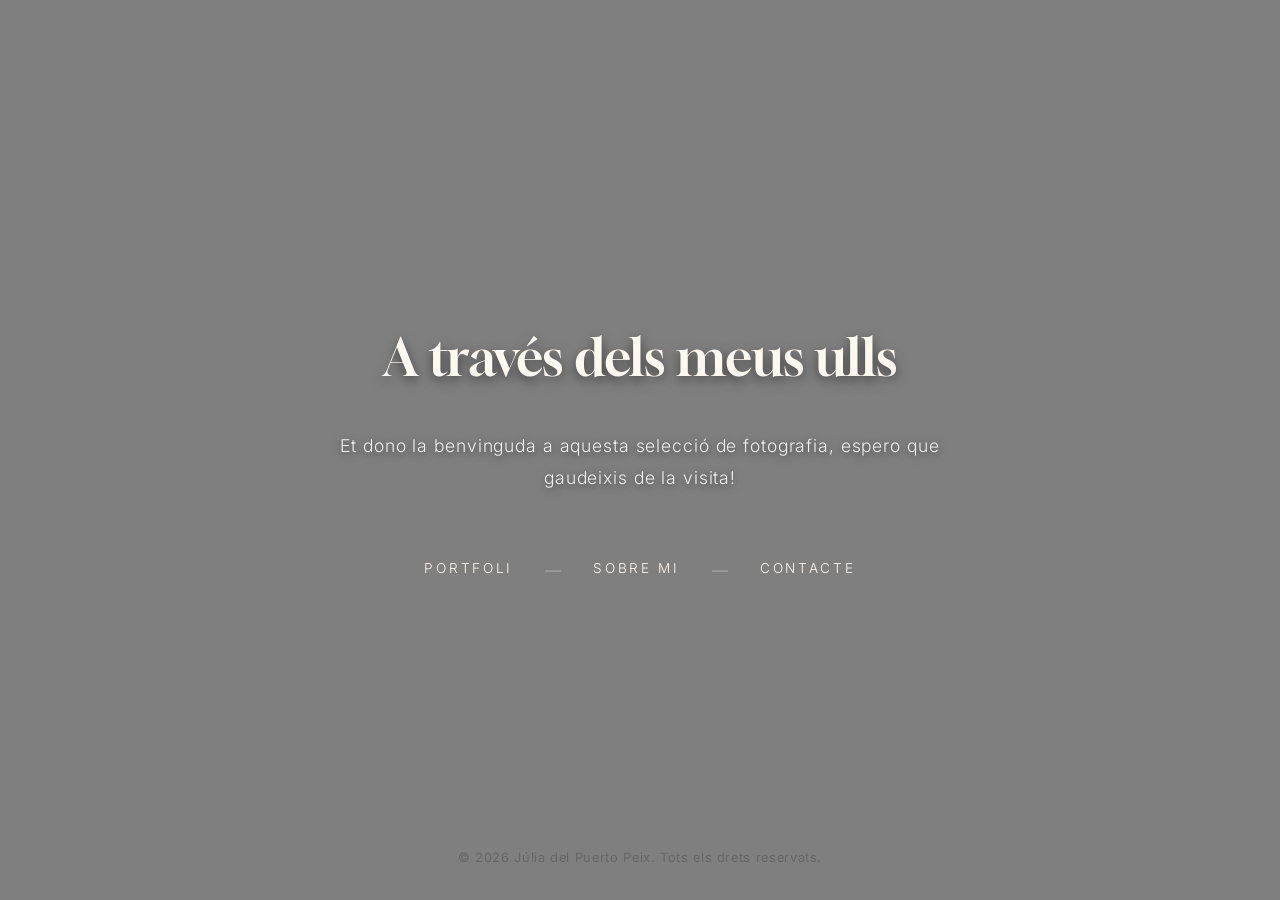
<file: index.html>
<!DOCTYPE html>
<html lang="ca">

<head>
    <meta charset="UTF-8">
    <meta name="viewport" content="width=device-width, initial-scale=1.0">
    <meta name="description"
        content="Portfoli personal de Júlia del Puerto Peix. Fotografia analògica, de viatge i projectes de programació.">
    <title>Júlia del Puerto Peix | Portfoli</title>

    <!-- Preconnexió als servidors de Google per millorar la velocitat de càrrega -->
    <link rel="preconnect" href="https://fonts.googleapis.com">
    <link rel="preconnect" href="https://fonts.gstatic.com" crossorigin>

    <!-- Importem Inter (tipografia de pal sec geomètrica) i Playfair Display (tipografia amb serifes elegant) -->
    <link
        href="https://fonts.googleapis.com/css2?family=Gloock&family=Inter:wght@300;400;500&family=Playfair+Display:ital,wght@0,400;0,500;0,600;1,400&display=swap"
        rel="stylesheet">

    <!-- Connexió amb els teus estils -->
    <link rel="stylesheet" href="./css/style.css">
</head>

<body class="tema-fosc page-home"> <!-- Podem gestionar el fons pur o grisos des d'aquí -->

    <!-- Capçalera: Conté la identitat i la navegació principal minimalista -->
    <header class="capcalera-principal">
        <div class="tornar-inici">
            <a href="/">&larr; Inici</a>
        </div>

        <nav class="navegacio-principal" aria-label="Navegació principal">
            <ul>
                <!-- Element pare amb submenú desplegable -->
                <li class="element-amb-submenu">
                    <a href="/galeria.html" class="etiqueta-menu" tabindex="0">Portfoli</a>
                    <!-- Llista niada per al submenú -->
                    <ul class="submenu" aria-label="Submenú de Portfoli">
                        <li><a href="/galeria.html?categoria=analogic">Analògic</a></li>
                        <li><a href="/galeria.html?categoria=de-viatge">De Viatge</a></li>
                        <li><a href="/galeria.html?categoria=el-dia-a-dia">El dia a dia</a></li>
                        <li><a href="/galeria.html?categoria=col-laboracions">Col·laboracions</a></li>
                    </ul>
                </li>
                <li><a href="/sobre-mi.html">Sobre mi</a></li>
                <li><a href="/contacte.html">Contacte</a></li>
            </ul>
        </nav>
    </header>

    <!-- Contingut central i únic de la pàgina -->
    <main class="contingut-principal">
        <!-- Portada d'impacte (Hero) -->
        <section class="portada-hero">
            <div class="portada-contingut">
                <h1 class="titol-hero">A través dels meus ulls</h1>
                <p class="subtitol-hero">Et dono la benvinguda a aquesta selecció de fotografia, espero que gaudeixis de
                    la visita!</p>
                <nav class="navegacio-portada">
                    <a href="/galeria.html" class="enllac-portada">Portfoli</a>
                    <span class="separador-portada">&mdash;</span>
                    <a href="/sobre-mi.html" class="enllac-portada">Sobre mi</a>
                    <span class="separador-portada">&mdash;</span>
                    <a href="/contacte.html" class="enllac-portada">Contacte</a>
                </nav>
            </div>
        </section>
    </main>

    <!-- Peu de pàgina -->
    <footer class="peu-pagina">
        <p>&copy; 2026 Júlia del Puerto Peix. Tots els drets reservats.</p>
    </footer>

</body>

</html>
</file>
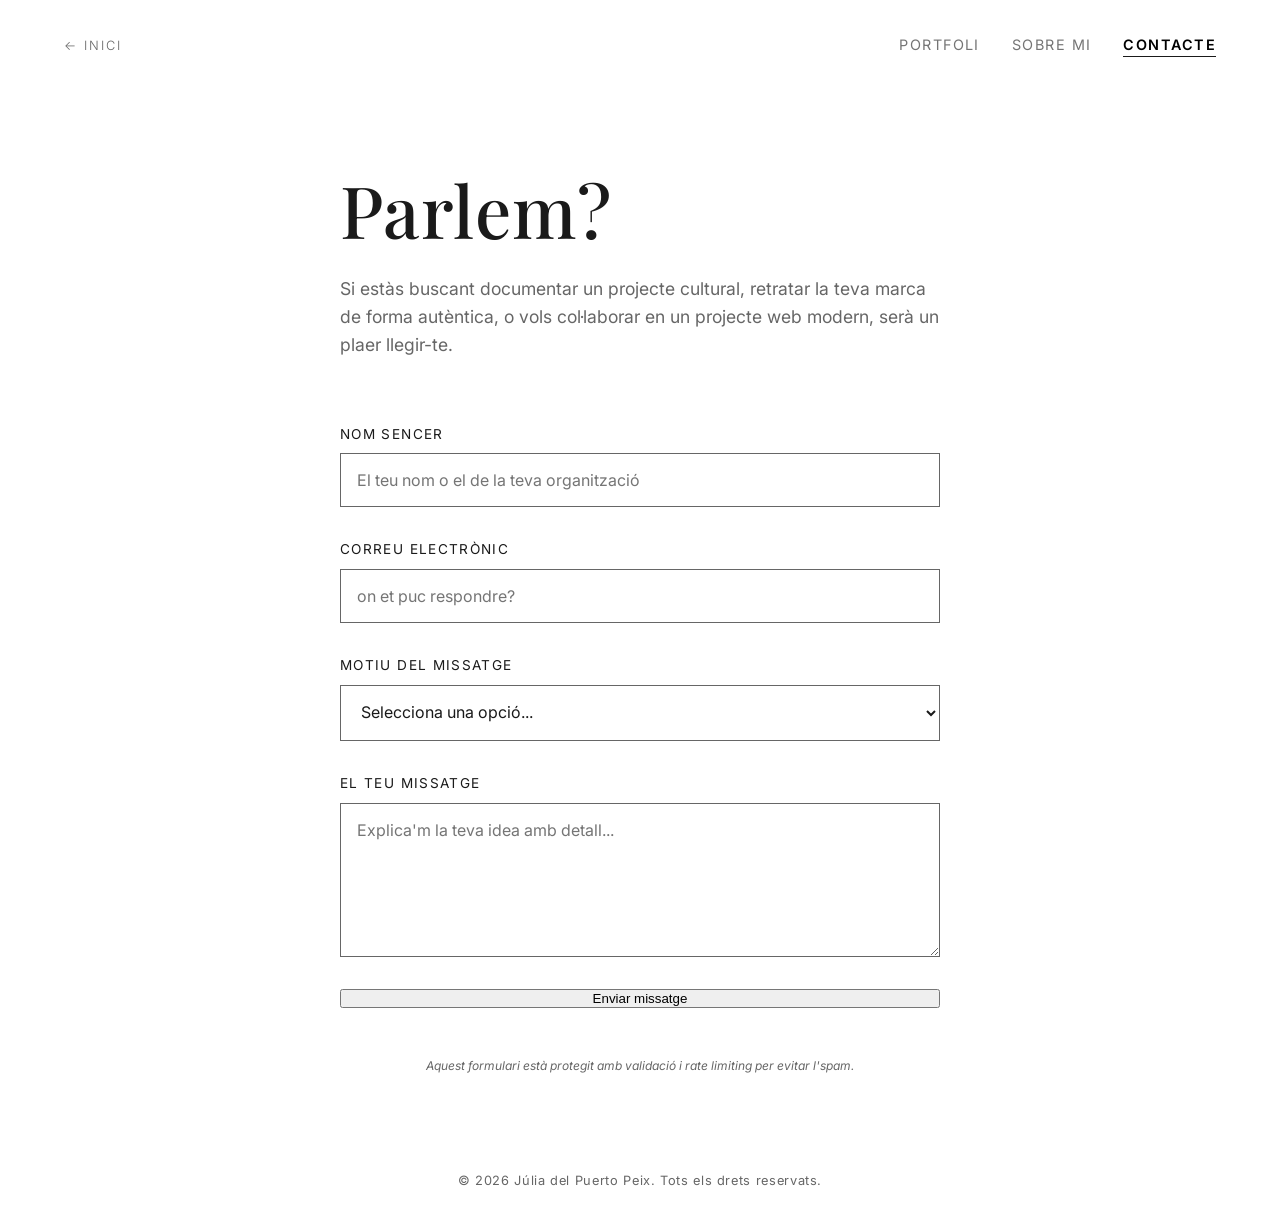
<file: contacte.html>
<!DOCTYPE html>
<html lang="ca">

<head>
    <meta charset="UTF-8">
    <meta name="viewport" content="width=device-width, initial-scale=1.0">
    <meta name="description"
        content="Posa't en contacte amb Júlia del Puerto Peix per a col·laboracions fotogràfiques o projectes web.">
    <title>Júlia del Puerto Peix | Contacte</title>

    <link rel="preconnect" href="https://fonts.googleapis.com">
    <link rel="preconnect" href="https://fonts.gstatic.com" crossorigin>
    <link
        href="https://fonts.googleapis.com/css2?family=Inter:wght@300;400;500&family=Playfair+Display:ital,wght@0,400;0,500;0,600;1,400&display=swap"
        rel="stylesheet">

    <link rel="stylesheet" href="./css/style.css">
</head>

<body class="tema-fosc pàgina-institucional">

    <!-- Capçalera Global -->
    <header class="capcalera-principal">
        <div class="tornar-inici">
            <a href="/">&larr; Inici</a>
        </div>

        <nav class="navegacio-principal" aria-label="Navegació principal">
            <ul>
                <li class="element-amb-submenu">
                    <a href="/galeria.html" class="etiqueta-menu" tabindex="0">Portfoli</a>
                    <ul class="submenu" aria-label="Submenú de Portfoli">
                        <li><a href="/galeria.html?categoria=analogic">Analògic</a></li>
                        <li><a href="/galeria.html?categoria=de-viatge">De Viatge</a></li>
                        <li><a href="/galeria.html?categoria=el-dia-a-dia">El dia a dia</a></li>
                        <li><a href="/galeria.html?categoria=col-laboracions">Col·laboracions</a></li>
                    </ul>
                </li>
                <li><a href="/sobre-mi.html">Sobre mi</a></li>
                <li><a href="/contacte.html" class="actiu">Contacte</a></li>
            </ul>
        </nav>
    </header>

    <!-- Formulari de Contacte -->
    <main class="contingut-institucional">
        <section class="seccio-contacte">
            <div class="capcalera-contacte">
                <h1 class="titol-sobre-mi">Parlem?</h1>
                <p class="descripcio-contacte">Si estàs buscant documentar un projecte cultural, retratar la teva marca
                    de forma autèntica, o vols col·laborar en un projecte web modern, serà un plaer llegir-te.</p>
            </div>

            <!-- 
                Per utilitzar Formspree:
                1. Registra't gratis a formspree.io
                2. Crea un nou "Project" i un nou "Form" allà
                3. Copia el codi (endpoint) que et donaran i canvia la paraula 'TEU_ID_FORMSPREE' del action
            -->
            <form action="https://formspree.io/f/TEU_ID_FORMSPREE" method="POST" class="formulari-base">
                <div class="grup-form">
                    <label for="nom">Nom sencer</label>
                    <input type="text" id="nom" name="nom" required
                        placeholder="El teu nom o el de la teva organització">
                </div>

                <div class="grup-form">
                    <label for="email">Correu electrònic</label>
                    <input type="email" id="email" name="email" required placeholder="on et puc respondre?">
                </div>

                <div class="grup-form">
                    <label for="motiu">Motiu del missatge</label>
                    <select id="motiu" name="motiu" required>
                        <option value="" disabled selected>Selecciona una opció...</option>
                        <option value="fotografia">Projecte Fotogràfic / Sessió</option>
                        <option value="web">Projecte Desenvolupament Web</option>
                        <option value="print">Impressió de Còpies Físiques</option>
                        <option value="altres">Altres consultes</option>
                    </select>
                </div>

                <div class="grup-form">
                    <label for="missatge">El teu missatge</label>
                    <textarea id="missatge" name="missatge" rows="6" required
                        placeholder="Explica'm la teva idea amb detall..."></textarea>
                </div>

                <button type="submit" class="boto-primari">Enviar missatge</button>
                <p class="nota-seguretat">Aquest formulari està protegit amb validació i rate limiting per evitar
                    l'spam.</p>
            </form>
        </section>
    </main>

    <footer class="peu-pagina">
        <p>&copy; 2026 Júlia del Puerto Peix. Tots els drets reservats.</p>
    </footer>

</body>

</html>
</file>
<file: css/style.css>
/* ==========================================================================
   VARIABLES GLOBALS (Disseny de sistema: Root)
   ========================================================================== */
:root {
    /* Paleta de Colors: Mode Clar */
    --color-fons: #ffffff;
    /* Fons clar molt suau (no 100% blanc per evitar fatiga) */
    --color-text-principal: #1a1a1a;
    /* Negre suau per al text principal */
    --color-text-secundari: #666666;
    /* Gris fosc per a subtítols i metadades */
    --color-linies: #e0e0e0;
    /* Gris clar per a divisors o vores subtils */

    /* Tipografies */
    /* Lletra per a menús, UI i cos de text (Geomètrica i neta) */
    --font-ui: "Inter", -apple-system, BlinkMacSystemFont, "Segoe UI", Roboto, Helvetica, Arial, sans-serif;

    /* Lletra per als Títols, galeries i marques (Elegant i clàssica) */
    --font-titols: "Playfair Display", Georgia, "Times New Roman", serif;

    /* Espaiats (Marges i Pàddings) per mantenir coherència visual */
    --espai-xs: 0.5rem;
    /* 8px */
    --espai-s: 1rem;
    /* 16px */
    --espai-m: 2rem;
    /* 32px */
    --espai-l: 4rem;
    /* 64px */
    --espai-xl: 8rem;
    /* 128px */

    /* Transicions sutils i elegants (Micro-interaccions) */
    --transicio-suau: all 0.3s ease-in-out;
}

/* ==========================================================================
   RESET CSS MODERN (Clean Slate)
   ========================================================================== */
*,
*::before,
*::after {
    box-sizing: border-box;
}

* {
    margin: 0;
    padding: 0;
}



body {
    -webkit-font-smoothing: antialiased;
    -moz-osx-font-smoothing: grayscale;
    background-color: var(--color-fons);
    color: var(--color-text-principal);
    font-family: var(--font-ui);
    line-height: 1.6;
    display: flex;
    flex-direction: column;
    min-height: 100vh;
    /* Base pel Sticky Footer */
}

ul,
ol {
    list-style: none;
}

a {
    text-decoration: none;
    color: inherit;
    transition: var(--transicio-suau);
}

img,
picture,
video,
canvas,
svg {
    display: block;
    max-width: 100%;
    height: auto;
}

/* ==========================================================================
   CAPÇALERA I NAVEGACIÓ (Header Minimalista)
   ========================================================================== */
.capcalera-principal {
    position: fixed;
    top: 0;
    left: 0;
    width: 100%;

    display: flex;
    justify-content: space-between;
    align-items: center;

    padding: var(--espai-m) var(--espai-l);
    z-index: 100;

    /* UX: Fons blanc pur per unificar absolutament totes les seccions */
    background-color: #ffffff;
    -webkit-backdrop-filter: blur(10px);
    /* Suport per a Safari */
}

.tornar-inici a {
    font-family: var(--font-ui);
    font-size: 0.8rem;
    font-weight: 300;
    letter-spacing: 0.15em;
    text-transform: uppercase;
    color: var(--color-text-secundari);
    transition: var(--transicio-suau);
}

.tornar-inici a:hover {
    color: var(--color-text-principal);
}

.navegacio-principal>ul {
    display: flex;
    gap: var(--espai-m);
    align-items: center;
}

.navegacio-principal a,
.etiqueta-menu {
    font-family: var(--font-ui);
    font-size: 0.9rem;
    text-transform: uppercase;
    letter-spacing: 0.1em;
    cursor: pointer;
    position: relative;
    padding-bottom: 4px;
    opacity: 0.6;
    transition: var(--transicio-suau), opacity 0.3s ease;
}

.navegacio-principal a:hover,
.etiqueta-menu:hover,
.navegacio-principal a.actiu,
.etiqueta-menu.actiu {
    opacity: 1;
}

.navegacio-principal a.actiu,
.etiqueta-menu.actiu {
    font-weight: 600;
    color: #000000;
}

.navegacio-principal a::after,
.etiqueta-menu::after {
    content: '';
    position: absolute;
    bottom: 0;
    left: 0;
    width: 0%;
    height: 1px;
    background-color: var(--color-text-principal);
    transition: var(--transicio-suau);
}

.navegacio-principal a:hover::after,
.etiqueta-menu:hover::after,
.element-amb-submenu:hover .etiqueta-menu::after,
.navegacio-principal a.actiu::after,
.etiqueta-menu.actiu::after {
    width: 100%;
}

/* ==========================================================================
   SUBMENÚ DESPLEGABLE (Portfoli)
   ========================================================================== */
.element-amb-submenu {
    position: relative;
}

.submenu {
    position: absolute;
    top: 100%;
    left: 0;
    padding-top: var(--espai-s);

    opacity: 0;
    visibility: hidden;
    transform: translateY(-10px);
    transition: var(--transicio-suau);

    background-color: #ffffff;
    border: 1px solid var(--color-linies);
    min-width: 150px;
    border-radius: 4px;
    padding: var(--espai-s);
}

.submenu li {
    margin-bottom: var(--espai-xs);
}

.submenu li:last-child {
    margin-bottom: 0;
}

.submenu a {
    font-size: 0.8rem;
    text-transform: none;
    letter-spacing: 0.05em;
    color: var(--color-text-secundari);
}

.submenu a:hover {
    color: var(--color-text-principal);
}

.submenu a::after {
    display: none;
}

.element-amb-submenu:hover .submenu {
    opacity: 1;
    visibility: visible;
    transform: translateY(0);
}

/* ==========================================================================
   PORTADA HERO (Homepage)
   ========================================================================== */
/* Classes específiques per a la Homepage (page-home) */
.page-home {
    height: 100vh;
    overflow: hidden;
}

.page-home .capcalera-principal {
    display: none;
}

.page-home .peu-pagina {
    position: absolute;
    bottom: 0;
    width: 100%;
    background-color: transparent;
    z-index: 10;
    border-top: none;
}

.portada-hero {
    height: 100vh;
    width: 100%;
    position: absolute;
    top: 0;
    left: 0;
    z-index: 0;

    background-image: url('https://dztvgrctmljpwxifmvoo.supabase.co/storage/v1/object/public/imatges-web/homepage/01_homepage.webp');
    background-size: cover;
    background-position: center;

    display: flex;
    align-items: center;
    justify-content: center;

    text-align: center;
    padding: var(--espai-m);
}

.portada-hero::before {
    content: '';
    position: absolute;
    top: 0;
    left: 0;
    width: 100%;
    height: 100%;
    background-color: rgba(0, 0, 0, 0.5);
    z-index: 1;
}

.portada-contingut {
    position: relative;
    z-index: 2;
    max-width: 800px;
}

@keyframes entradaTeatral {
    0% {
        opacity: 0;
        transform: translateY(20px);
    }

    100% {
        opacity: 1;
        transform: translateY(0);
    }
}

.titol-hero {
    font-family: "Gloock", serif;
    font-size: clamp(2.5rem, 5vw, 3.2rem);
    /* Aprox 50px en pantalles grans */
    font-weight: 400;
    margin-bottom: var(--espai-m);
    color: #FFF8F1;
    text-shadow: 0 4px 12px rgba(0, 0, 0, 0.5);
    opacity: 0;
    animation: entradaTeatral 1.2s cubic-bezier(0.2, 0.8, 0.2, 1) 0.2s forwards;
}

.subtitol-hero {
    font-family: var(--font-ui);
    font-size: 1.1rem;
    font-weight: 300;
    line-height: 1.8;
    letter-spacing: 0.05em;
    color: #f0f0f0;
    text-shadow: 0 2px 8px rgba(0, 0, 0, 0.5);
    max-width: 600px;
    margin: 0 auto;
    opacity: 0;
    animation: entradaTeatral 1.2s cubic-bezier(0.2, 0.8, 0.2, 1) 0.6s forwards;
}

/* Navegació Splash Page */
.navegacio-portada {
    display: flex;
    justify-content: center;
    align-items: center;
    gap: var(--espai-m);
    margin-top: 4rem;
    /* Llei de proximitat: separació clara del text */
    opacity: 0;
    animation: entradaTeatral 1.2s cubic-bezier(0.2, 0.8, 0.2, 1) 1s forwards;
}

.enllac-portada {
    font-family: var(--font-ui);
    font-size: 0.85rem;
    text-transform: uppercase;
    letter-spacing: 0.2em;
    color: #FFF8F1;
    position: relative;
    padding-bottom: 4px;
    font-weight: 300;
    transition: var(--transicio-suau);
    /* Affordance d'estat */
}

.enllac-portada:hover {
    opacity: 0.6;
    /* Micro-interacció d'atenuació elegant */
}

.enllac-portada::after {
    content: '';
    position: absolute;
    bottom: 0;
    left: 0;
    width: 0%;
    height: 1px;
    background-color: #FFF8F1;
    transition: var(--transicio-suau);
}

.enllac-portada:hover::after {
    width: 100%;
}

.separador-portada {
    color: rgba(255, 248, 241, 0.4);
    font-weight: 300;
}

/* ==========================================================================
   LAYOUT GALERIA (Sidebar + Contingut)
   ========================================================================== */
main,
.contingut-principal,
.pàgina-galeria {
    flex-grow: 1;
    width: 100%;
    display: flex;
    flex-direction: column;
    /* Tornem a l'eix vertical! */
}

.pàgina-galeria {
    padding-top: 100px;
}

.layout-galeria {
    display: flex;
    flex-direction: column;
    gap: var(--espai-l);
    width: 100%;
    max-width: 1400px;
    margin: 0 auto;
    padding: var(--espai-m);

    min-height: calc(100vh - 100px - 80px);
    /* 100px header, 80px footer aprox */
}

.layout-galeria.is-hub {
    flex-grow: 1;
}

.contingut-galeria {
    display: flex;
    flex-direction: column;
    flex-grow: 1;
    justify-content: center;
}

/* ==========================================================================
   NAVEGACIÓ HORITZONTAL (Substitueix el Sidebar)
   ========================================================================== */
.navegacio-horitzontal {
    margin-bottom: var(--espai-m);
    text-align: center;
}

.btn-tornar {
    display: inline-block;
    margin-bottom: var(--espai-m);
    color: var(--color-text-secundari);
    font-size: 0.9rem;
    transition: var(--transicio-suau);
}

.btn-tornar:hover {
    color: var(--color-text-principal);
}

.llista-horitzontal {
    display: flex;
    justify-content: center;
    flex-wrap: wrap;
    gap: var(--espai-m);
}

.categoria-horitzontal {
    position: relative;
}

.enllac-horitzontal {
    font-family: var(--font-ui);
    font-size: 0.95rem;
    text-transform: uppercase;
    letter-spacing: 0.1em;
    color: var(--color-text-secundari);
    padding-bottom: 4px;
    transition: var(--transicio-suau);
}

.enllac-horitzontal:hover,
.enllac-horitzontal.actiu {
    color: var(--color-text-principal);
    font-weight: 500;
}

/* ==========================================================================
   LIGHTBOX (Pantalla Completa)
   ========================================================================== */
.lightbox {
    position: fixed;
    top: 0;
    left: 0;
    width: 100vw;
    height: 100vh;
    background-color: rgba(249, 249, 249, 0.95); /* Fons clar Apple Style */
    backdrop-filter: blur(15px);
    -webkit-backdrop-filter: blur(15px);
    z-index: 1000;
    display: flex;
    justify-content: center;
    align-items: center;
    opacity: 0;
    pointer-events: none;
    transition: opacity 0.4s ease;
}

.lightbox.actiu {
    opacity: 1;
    pointer-events: auto;
}

.lightbox-contingut {
    max-width: 90vw;
    max-height: 90vh;
    position: relative;
}

.lightbox-img {
    max-width: 100%;
    max-height: 90vh;
    object-fit: contain;
    box-shadow: 0 10px 40px rgba(0, 0, 0, 0.1);
    border-radius: 4px;
    transform: scale(0.95);
    transition: transform 0.4s cubic-bezier(0.2, 0.8, 0.2, 1);
}

.lightbox.actiu .lightbox-img {
    transform: scale(1);
}

.lightbox-tancar {
    position: absolute;
    top: var(--espai-m);
    right: var(--espai-m);
    font-size: 2rem;
    color: var(--color-text-principal);
    cursor: pointer;
    background: none;
    border: none;
    z-index: 1001;
    transition: transform 0.3s ease;
}

.lightbox-tancar:hover {
    transform: scale(1.1);
}

.lightbox-nav {
    position: absolute;
    top: 50%;
    transform: translateY(-50%);
    font-size: 4rem;
    font-family: "Inter", sans-serif;
    color: var(--color-text-principal);
    background: none;
    border: none;
    cursor: pointer;
    z-index: 1001;
    padding: var(--espai-m);
    transition: transform 0.3s ease, opacity 0.3s ease;
    opacity: 0.5;
    user-select: none;
}

.lightbox-nav:hover {
    transform: translateY(-50%) scale(1.1);
    opacity: 1;
}

.lightbox-prev {
    left: var(--espai-s);
}

.lightbox-next {
    right: var(--espai-s);
}

/* ==========================================================================
   CONTINGUT GALERIA (Títols i Masonry)
   ========================================================================== */
.capcalera-seccio {
    margin-bottom: var(--espai-l);
    text-align: center;
}

.titol-seccio {
    font-family: var(--font-titols);
    font-size: 3rem;
    font-weight: 400;
    margin-bottom: var(--espai-s);
    color: var(--color-text-principal);
}

.descripcio-seccio {
    color: var(--color-text-secundari);
    max-width: 600px;
    margin: 0 auto;
    font-size: 0.95rem;
    line-height: 1.8;
}

/* ==========================================================================
   HUB VISUAL DE CATEGORIES
   ========================================================================== */
.hub-container {
    display: none;
    /* Controlat per JS */
    flex-direction: column;
    justify-content: center;
    flex-grow: 1;
    width: 100%;
}

.titol-hub {
    font-family: 'Gloock', serif;
    color: var(--color-text-principal);
    text-align: center;
    font-size: clamp(2rem, 4vw, 3rem);
    font-weight: 400;
    margin-bottom: 3rem;
    letter-spacing: 0.02em;
}

.hub-categories {
    display: grid;
    grid-template-columns: repeat(auto-fit, minmax(200px, 1fr));
    width: 100%;
    gap: 2rem;
}

.hub-card {
    position: relative;
    aspect-ratio: 3/4;
    border-radius: 8px;
    overflow: hidden;
    display: flex;
    align-items: center;
    justify-content: center;
    text-decoration: none;
    background-size: cover;
    background-position: center;
    transition: transform 0.8s ease;

    /* Animació d'entrada */
    opacity: 0;
    animation: fadeInUp 0.8s ease forwards;
}

/* Stagger (Retards en cascada) */
.hub-card:nth-child(1) {
    animation-delay: 0.1s;
}

.hub-card:nth-child(2) {
    animation-delay: 0.2s;
}

.hub-card:nth-child(3) {
    animation-delay: 0.3s;
}

.hub-card:nth-child(4) {
    animation-delay: 0.4s;
}

@keyframes fadeInUp {
    0% {
        opacity: 0;
        transform: translateY(30px);
    }

    100% {
        opacity: 1;
        transform: translateY(0);
    }
}

.hub-card::before {
    content: '';
    position: absolute;
    inset: 0;
    background: rgba(0, 0, 0, 0.4);
    transition: background-color 0.8s ease;
    z-index: 1;
}

.hub-card span {
    font-family: 'Gloock', serif;
    font-size: clamp(1.5rem, 2.5vw, 2rem);
    color: #ffffff;
    font-weight: 500;
    position: relative;
    z-index: 2;
    text-align: center;
    word-break: break-word;
    hyphens: auto;
    padding: 0 1rem;
}

.hub-card:hover {
    transform: scale(1.02) !important;
}

.hub-card:hover::before {
    background: rgba(0, 0, 0, 0.7);
}

/* GRAELLA MASONRY AMB CSS COLUMNS */
.graella-masonry {
    column-count: 4;
    column-gap: 1.5rem;
    width: 100%;
    min-height: 60vh;
}

/* Amaguem la graella quan som al Hub per evitar l'espai buit de 60vh */
.layout-galeria.is-hub .graella-masonry {
    display: none;
}


.item-masonry {
    break-inside: avoid;
    margin-bottom: 1.5rem;
    position: relative;
    overflow: hidden;
    border-radius: 4px;
    opacity: 0;
    transform: translateY(20px) scale(0.99);
    transition: opacity 0.8s cubic-bezier(0.2, 0.8, 0.2, 1), transform 0.8s cubic-bezier(0.2, 0.8, 0.2, 1);
}

.item-masonry.carregada {
    opacity: 1;
    transform: translateY(0) scale(1);
}

.item-masonry img {
    width: 100%;
    display: block;
    height: auto;
    border-radius: 2px;
}

/* ==========================================================================
   PÀGINES INSTITUCIONALS (Sobre Mi i Contacte)
   ========================================================================== */
.pàgina-institucional {
    padding-top: 120px;
    display: flex;
    flex-direction: column;
}

.contingut-institucional {
    max-width: 1000px;
    margin: 0 auto;
    padding: var(--espai-m);
    flex-grow: 1;
    width: 100%;
}

/* SOBRE MI - Editorial Split Layout */
.about-container {
    display: flex;
    flex-direction: row; /* Sobrescrivim el column de main */
    min-height: 100vh;
    width: 100%;
}

.about-image-col {
    flex: 0 0 25%;
    /* Mantenim a l'esquerra meitat de la pantalla */
    height: 100vh;
    position: sticky;
    top: 0;
    /* Nou per centrar i donar espai */
    display: flex;
    justify-content: center;
    align-items: center;
    padding: 2rem; /* Efecte marc blanc generós */
    box-sizing: border-box;
}

.about-image-col img {
    width: auto;
    height: 60vh;
    object-fit: contain;
    /* La imatge sencera, sense retallar-se */
    display: block;
    filter: grayscale(100%);
    transition: filter 0.8s ease;
    box-shadow: none;
    border: 1px solid #e0e0e0;
    padding: 0.5rem; /* Efecte de marc fi */
}

.about-image-col:hover img {
    filter: grayscale(0%);
}

.about-content-col {
    flex: 0 0 75%;
    background-color: transparent;
    padding: 10vh 5vw;
    /* Reduït per evitar el scroll innecessari */
    display: flex;
    flex-direction: column;
    justify-content: center;
    min-height: 100vh;
}

.sobre-mi-text {
    max-width: 800px;
}

.titol-sobre-mi {
    font-family: "Playfair Display", serif;
    font-weight: 500;
    font-size: 4.5rem;
    margin-bottom: var(--espai-xs);
    letter-spacing: 0.02em;
    color: var(--color-text-principal);
}

.subtitol-biografia {
    font-family: "Playfair Display", serif;
    font-weight: 400;
    font-size: 1.625rem;
    margin-bottom: var(--espai-l);
    color: var(--color-text-secundari);
}

.sobre-mi-text p {
    color: var(--color-text-principal);
    font-family: var(--font-ui);
    font-size: 1.05rem;
    line-height: 1.6;
    margin-bottom: var(--espai-m);
    font-weight: 300;
}

.boto-minimal-apple {
    display: inline-flex;
    align-items: center;
    justify-content: center;
    margin-top: var(--espai-m);
    padding: 16px 36px;
    background-color: #ffffff;
    color: var(--color-text-principal);
    font-family: var(--font-ui);
    font-size: 0.95rem;
    font-weight: 400;
    text-transform: uppercase;
    letter-spacing: 0.1em;
    border: 1px solid #1a1a1a;
    border-radius: 40px;
    /* Arrodoniment Apple */
    transition: all 0.3s cubic-bezier(0.2, 0.8, 0.2, 1);
    cursor: pointer;
    align-self: flex-start;
}

.boto-minimal-apple:hover {
    background-color: var(--color-text-principal);
    color: #ffffff;
    border-color: var(--color-text-principal);
    transform: scale(1.02);
}

/* CONTACTE */
.seccio-contacte {
    max-width: 600px;
    margin: 0 auto;
}

.descripcio-contacte {
    color: var(--color-text-secundari);
    font-size: 1.1rem;
    line-height: 1.6;
    margin-bottom: var(--espai-l);
}

.formulari-base {
    display: flex;
    flex-direction: column;
    gap: var(--espai-m);
}

.grup-form {
    display: flex;
    flex-direction: column;
    gap: var(--espai-xs);
}

.grup-form label {
    font-family: var(--font-ui);
    font-size: 0.85rem;
    text-transform: uppercase;
    letter-spacing: 0.1em;
    color: var(--color-text-principal);
}

.grup-form input,
.grup-form select,
.grup-form textarea {
    width: 100%;
    padding: var(--espai-s);
    background-color: transparent;
    border: 1px solid var(--color-text-secundari);
    color: var(--color-text-principal);
    font-family: var(--font-ui);
    font-size: 1rem;
    transition: border-color 0.3s ease;
}

.grup-form input:focus,
.grup-form select:focus,
.grup-form textarea:focus {
    outline: none;
    border-color: var(--color-text-principal);
    background-color: rgba(0, 0, 0, 0.03);
}

.grup-form input:focus:invalid,
.grup-form textarea:focus:invalid {
    border-color: #ff6b6b;
}

.nota-seguretat {
    font-size: 0.75rem;
    color: var(--color-text-secundari);
    text-align: center;
    margin-top: var(--espai-s);
    font-style: italic;
}

/* ==========================================================================
   PEU DE PÀGINA (Footer) - Ara en Sticky Footer
   ========================================================================== */
.peu-pagina {
    width: 100%;
    text-align: center;
    margin-top: auto;
    /* Empeny cap avall si sobra espai, a més del flex-grow */
    padding-top: 4rem;
    padding-bottom: 2rem;
    z-index: 10;
    background-color: transparent;
}

.peu-pagina p {
    font-size: 0.8rem;
    color: var(--color-text-secundari);
    letter-spacing: 0.05em;
}

/* ==========================================================================
   RESPONSIVE DESIGN (Pantalles petites i Mòbils)
   ========================================================================== */
@media (max-width: 1024px) {
    .graella-masonry {
        column-count: 3;
        column-gap: 1.5rem;
    }

    .item-masonry {
        margin-bottom: 1.5rem;
    }
}

@media (max-width: 768px) {

    /* 1. NAVEGACIÓ GENERAL (Header) */
    .capcalera-principal {
        flex-direction: column;
        gap: var(--espai-m);
        padding: var(--espai-s);
    }

    .navegacio-principal>ul {
        flex-wrap: wrap;
        /* Permet que caiguin en línies noves si no hi caben */
        justify-content: center;
        gap: var(--espai-s);
    }

    /* 2. PORTADA (Splash Page) */
    .titol-hero {
        font-size: 40px;
        /* Reducció dràstica per encaixar a mòbil */
    }

    .subtitol-hero {
        font-size: 1rem;
        padding: 0 var(--espai-s);
    }

    .navegacio-portada {
        flex-direction: column;
        gap: var(--espai-s);
    }

    .separador-portada {
        display: none;
        /* Amaguem els guionets, ara el separador visual és l'espai vertical */
    }

    /* 3. GALERIA I SIDEBAR */
    .layout-galeria {
        display: flex;
        flex-direction: column;
        gap: var(--espai-m);
        padding: var(--espai-s);
    }

    .sidebar-categories {
        width: 100%;
        border-right: none;
        border-bottom: 1px solid rgba(255, 255, 255, 0.1);
        padding-bottom: 1rem;
        margin-bottom: 1rem;
    }

    /* Estils pel Details/Summary (Menu Desplegable) */
    .menu-mobil {
        width: 100%;
    }

    .menu-desplegable {
        list-style: none;
        /* Amaguem la fletxeta de l'estrella en Firefox */
        font-family: 'Gloock', serif;
        font-size: 1.5rem;
        color: var(--color-text-principal);
        text-align: center;
        padding: 0.5rem 0;
        cursor: pointer;
        user-select: none;
    }

    /* Amaguem la fletxeta nativa en Chrome/Safari */
    .menu-desplegable::-webkit-details-marker {
        display: none;
    }

    /* Retornem la llista a vertical net */
    .sidebar-categories .llista-categories {
        display: flex;
        flex-direction: column;
        gap: 1.5rem;
        padding-top: 1rem;
    }

    .sidebar-categories .llista-subcategories {
        display: flex;
        flex-direction: column;
        gap: 0.8rem;
        padding-top: 0.5rem;
    }

    .sidebar-categories a {
        padding: 0;
        border: none;
        border-radius: 0;
        font-size: 1rem;
    }

    .sidebar-categories .enllac-categoria {
        font-family: "Gloock", serif;
        font-size: 1.2rem;
        border-bottom: 1px solid rgba(255, 255, 255, 0.1);
        padding-bottom: 0.3rem;
        display: block;
    }

    /* Ajustos Responsives del Hub Visual */
    .hub-categories {
        grid-template-columns: 1fr;
        gap: 1rem;
    }

    .sidebar-categories .enllac-categoria {
        font-style: normal;
        /* Llaurem les lletres per la llegibilitat en aquest format botó */
    }

    .llista-subcategories a::before,
    .sidebar-categories a::before {
        display: none;
        /* Treiem els guionets petits de la versió escriptori */
    }

    .sidebar-categories a.actiu,
    .sidebar-categories a:hover,
    .llista-subcategories a.actiu,
    .llista-subcategories a:hover {
        background-color: var(--color-text-principal);
        color: var(--color-fons);
    }

    .graella-masonry {
        column-count: 2;
        column-gap: 1rem;
    }
    
    .item-masonry {
        margin-bottom: 1rem;
    }

    .titol-seccio {
        font-size: 2rem;
    }

    /* 4. PÀGINA 'SOBRE MI' - Editorial Responsive */
    .about-container {
        flex-direction: column;
        min-height: auto;
    }

    .about-content-col {
        display: contents; /* Desempaqueta per permetre ordenar els fills a nivell del contenidor pare */
    }

    .sobre-mi-text {
        order: 1; /* El text va primer */
        padding: var(--espai-m) var(--espai-s);
    }

    .about-image-col {
        order: 2; /* La foto al mig */
        flex: none;
        width: 100%;
        height: auto;
        position: relative;
        padding: 1rem;
    }

    .about-image-col img {
        height: 50vh;
        width: auto;
        margin: 0 auto;
    }

    .boto-minimal-apple {
        order: 3; /* El botó sota la foto */
        margin: 2rem auto;
    }

    .titol-sobre-mi {
        font-size: 2.5rem;
    }

    .subtitol-biografia {
        font-size: 1.3rem;
        margin-bottom: var(--espai-m);
    }

    /* 5. FOOTER */
    .peu-pagina {
        position: static;
        margin-top: auto;
        padding-top: var(--espai-l);
    }
}

@media (max-width: 480px) {
    .graella-masonry {
        column-count: 1;
    }
}
</file>
